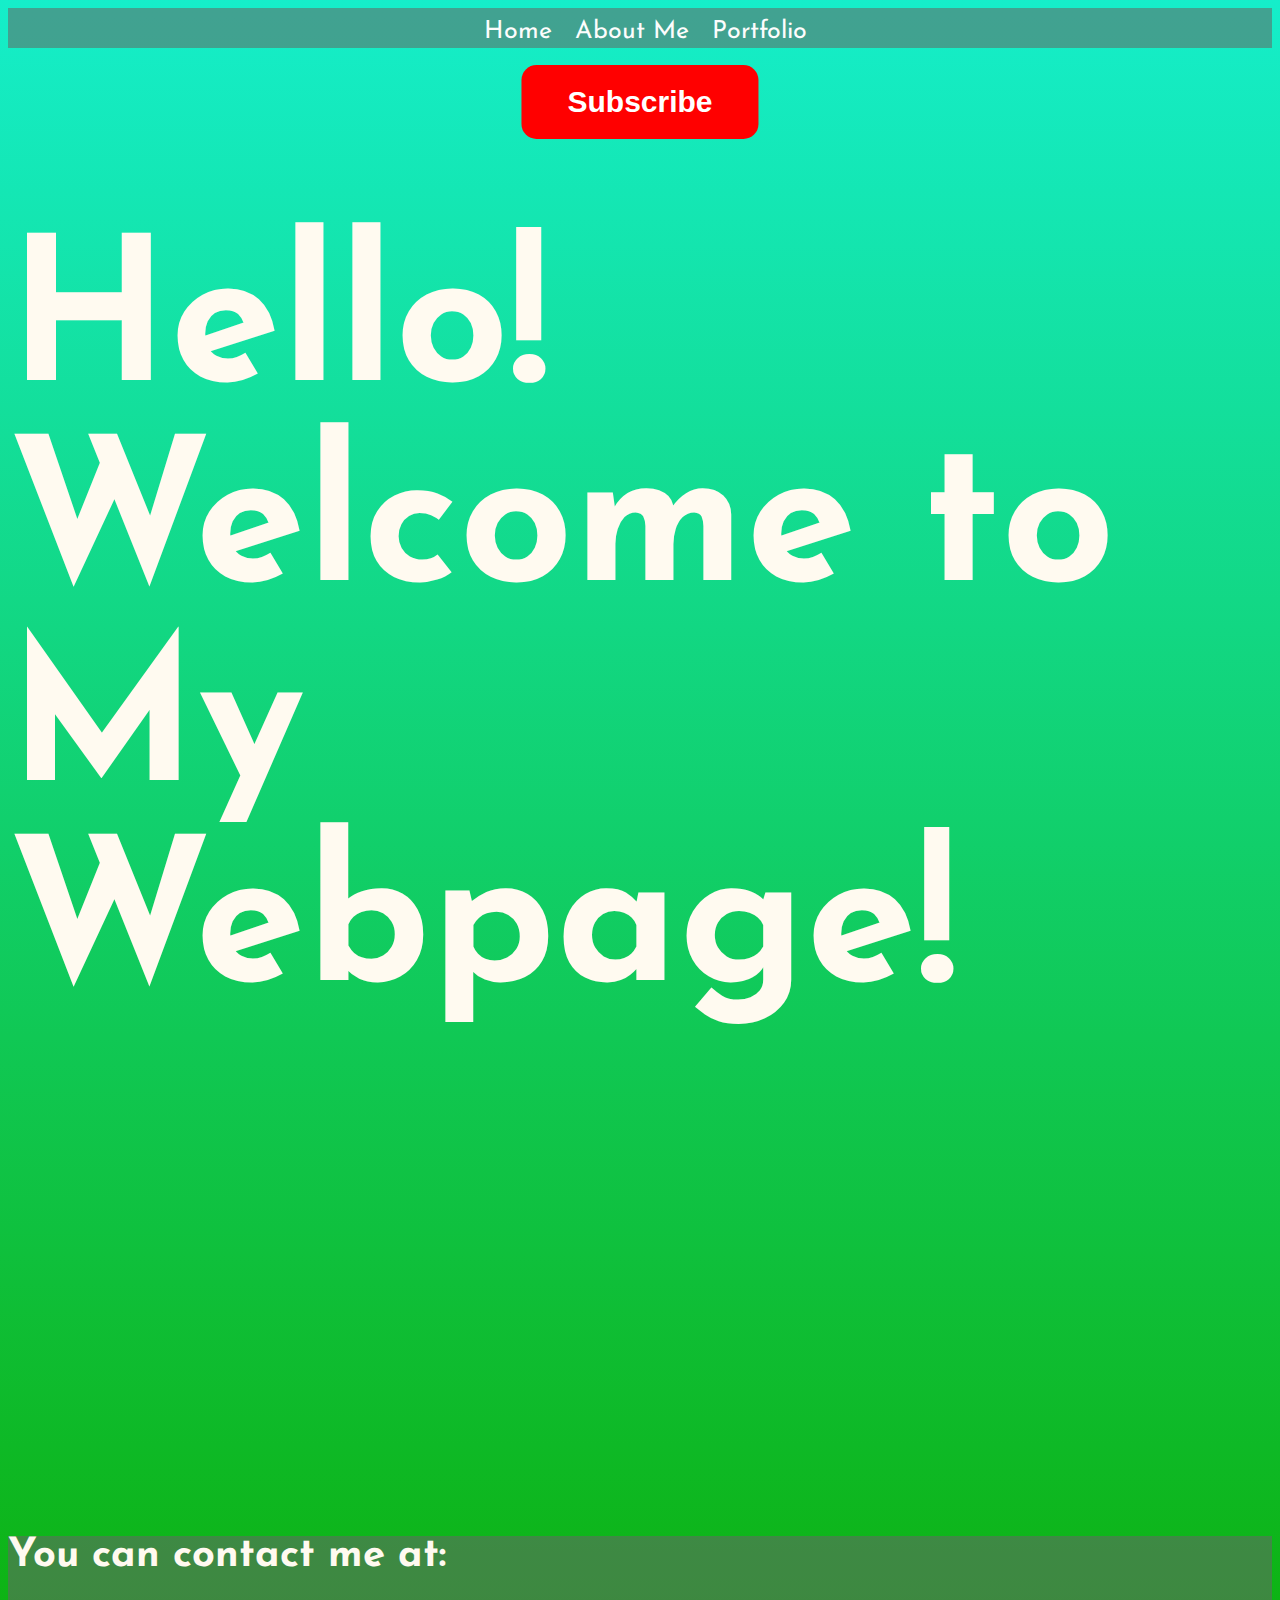
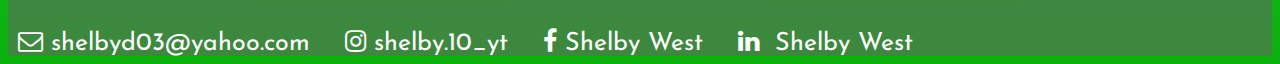
<file: index.html>
<!DOCTYPE html>
<html>
  <head>
    <meta charset="UTF-8">
    <title>Shelby West</title>
    <link rel="stylesheet" href="index.css" media="screen">
    <link rel="preconnect" href="https://fonts.gstatic.com">
    <link href="https://fonts.googleapis.com/css2?family=Josefin+Sans&display=swap" rel="stylesheet">
    <meta name="viewport" content="width=device-width, initial-scale=1">
    <link rel="stylesheet" href="https://cdnjs.cloudflare.com/ajax/libs/font-awesome/4.7.0/css/font-awesome.min.css">
  </head>
  <body>
    <header>
         <!-- navbar -->
     <nav>
        <a href="index.html">Home</a>
        <a href="About.html">About Me</a>
        <a href="portfolio.html">Portfolio</a>
     </nav>
     </header>
    <div class="center-btn">
    <form action="https://www.youtube.com/channel/UCOXMHHxJWjGAOkH-PPsdY1A" target="_blank">
        <button class="button">Subscribe</button>
    </form>
    </div>
    <br>
    <br>
    <br>
    <h1>Hello! Welcome to My Webpage!</h1>
    <div style="text-align:center">
    <iframe width="560" height="315" src="https://www.youtube.com/embed/HDMzqh9HjKM" title="YouTube video player" frameborder="0" allow="accelerometer; autoplay; clipboard-write; encrypted-media; gyroscope; picture-in-picture" allowfullscreen></iframe>
    </div>
        <div class="bottom">
          <h4>You can contact me at:</h4>
          <a href="mailto:shelbyd03@yahoo.com"><i class="fa fa-envelope-o"></i> shelbyd03@yahoo.com</a> &nbsp &nbsp 
          <a href="instagram.com/shelby.10_yt" target="_blank"><i class="fa fa-instagram" aria-hidden="true"></i> shelby.10_yt</a> &nbsp &nbsp 
          <a href="#" target="_blank"><i class="fa fa-facebook-f"></i> Shelby West</a> &nbsp &nbsp
          <a href="https://www.linkedin.com/in/shelby-west-7883a2211/" target="_blank"><i class="fa fa-linkedin" aria-hidden="true"></i>&nbsp Shelby West</a>
        </div>
    </header>
  </body>
</html>
</file>
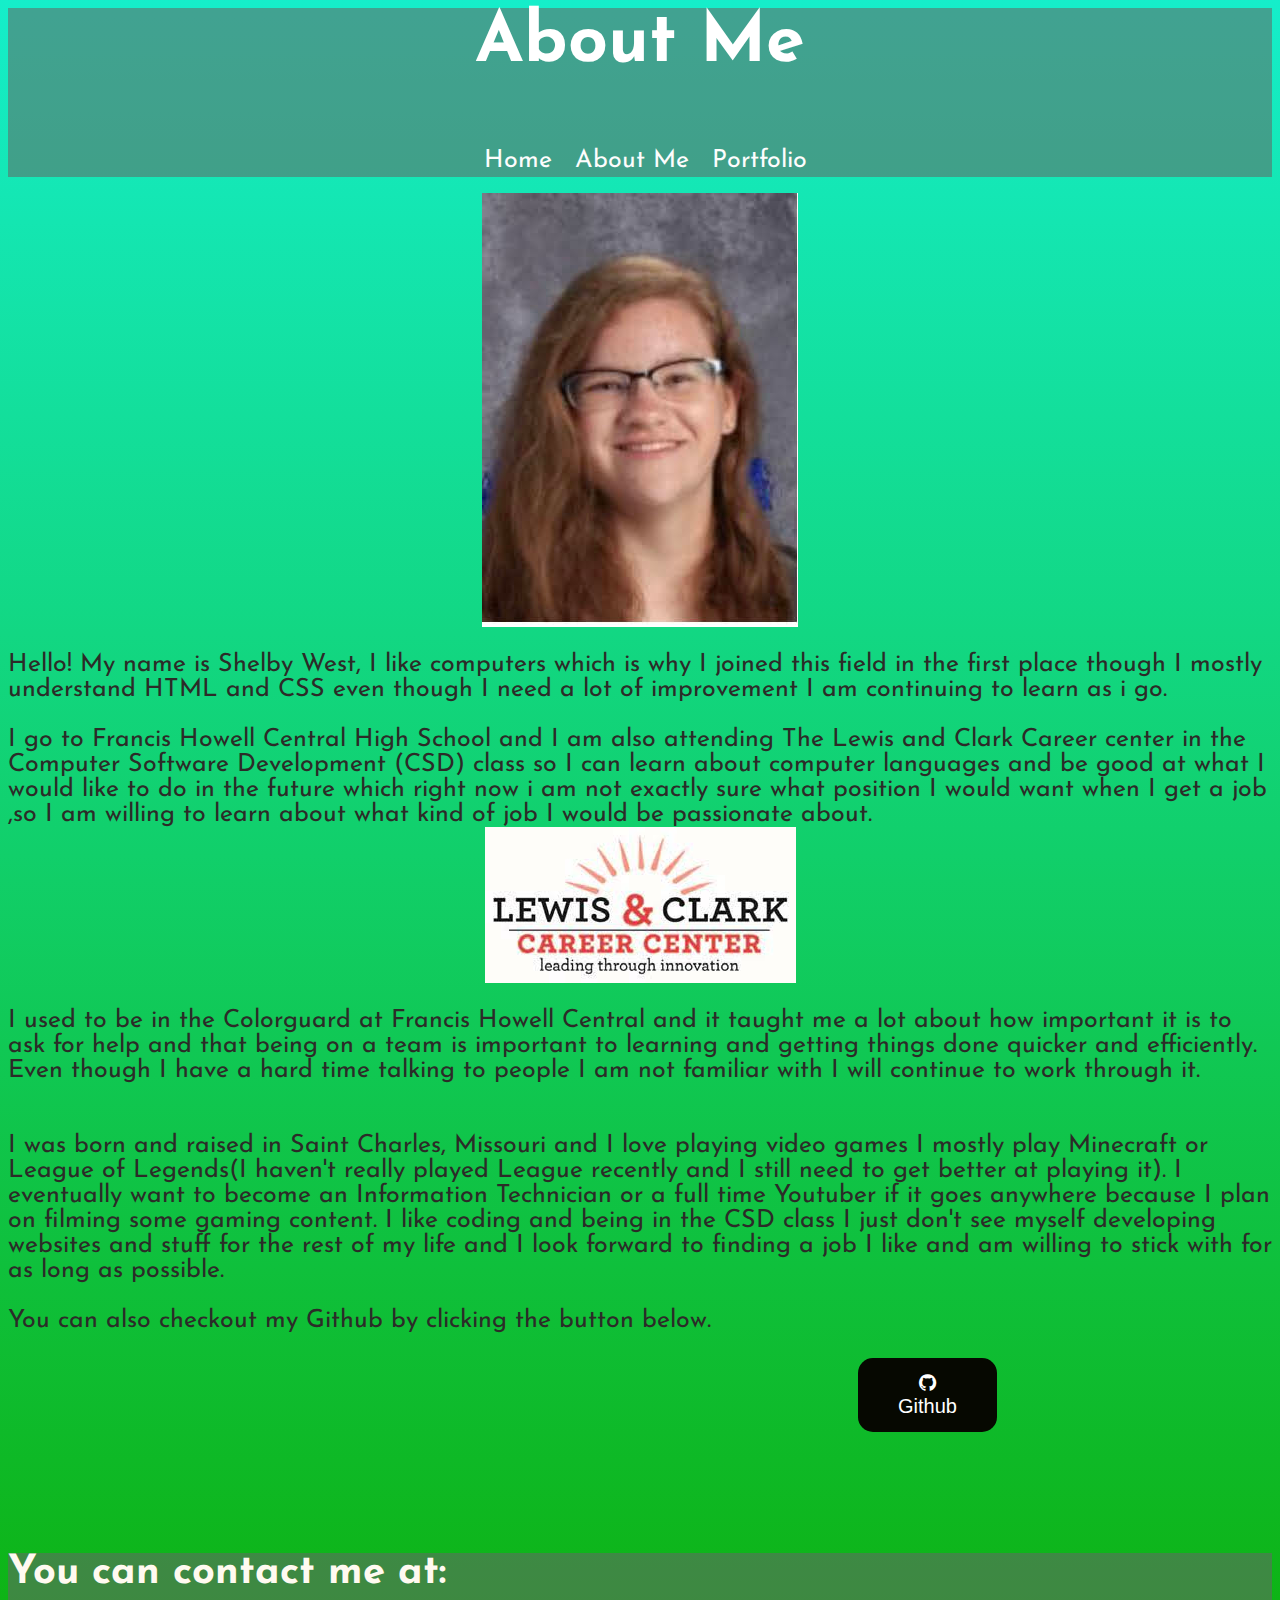
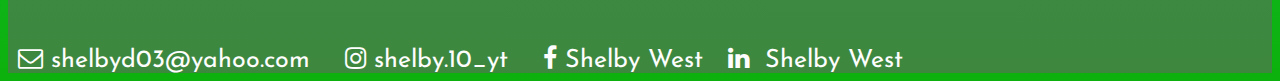
<file: About.html>
<!DOCTYPE html>
<html>
  <head>
    <meta charset="UTF-8">
    <link rel="stylesheet" href="index.css">
    <link rel="preconnect" href="https://fonts.gstatic.com">
    <link href="https://fonts.googleapis.com/css2?family=Josefin+Sans&display=swap" rel="stylesheet">
    <meta name="viewport" content="width=device-width, initial-scale=1">
    <link rel="stylesheet" href="https://cdnjs.cloudflare.com/ajax/libs/font-awesome/4.7.0/css/font-awesome.min.css">
    <title>About Me</title>
  </head>
  <body>
      <header>
        <h2>About Me</h2>
      <!-- navbar -->
     <nav>
        <a href="index.html">Home</a>
        <a href="About.html">About Me</a>
        <a href="portfolio.html">Portfolio</a>
     </nav>
    </header>
    <br>
    <!--info-->
    <img src="IMG_0755.jpg" alt="me" class="center">
    <p>
      Hello! My name is Shelby West, I like computers which is why I joined this field in the first place though I mostly understand HTML and CSS even though I need a lot of improvement I am continuing to learn as i go.<br>
     <br>
      I go to Francis Howell Central High School and I am also attending The Lewis and Clark Career center in the Computer Software Development (CSD) class so I can learn about computer languages and be good at what I would like to do in the future
      which right now i am not exactly sure what position I would want when I get a job ,so I am willing to learn about what kind of job I would be passionate about.<br> 
      <img src="download.jpeg" alt="Lewis and Clark" class="center">
      <br>
      I used to be in the Colorguard at Francis Howell Central and it taught me a lot about how important it is to ask for help and that being on a team is important to learning and getting things done quicker and efficiently. Even though I have a hard time talking to people I am not familiar with I will continue to work through it.<br>
      <br>
      <br>

      I was born and raised in Saint Charles, Missouri and I love playing video games I mostly play Minecraft or League of Legends(I haven't really played League recently and I still need to get better at playing it). I eventually want to become an Information Technician or a full time Youtuber if it goes anywhere because I plan on filming some gaming content.
      I like coding and being in the CSD class I just don't see myself developing websites and stuff for the rest of my life and I look forward to finding a job I like and am willing to stick with for as long as possible.<br>
      <br>
      You can also checkout my Github by clicking the button below.
    <form action=https://github.com/shelby778 target="_blank">
        <button class="button-2"><i class="fa fa-github"></i>Github</button>
    <br>
    <br>
    <br>
    <div class="bottom">
      <h4>You can contact me at:</h4>
          <a href="mailto:shelbyd03@yahoo.com"><i class="fa fa-envelope-o"></i> shelbyd03@yahoo.com</a> &nbsp &nbsp 
          <a href="#" target="_blank"><i class="fa fa-instagram" aria-hidden="true"></i> shelby.10_yt</a> &nbsp &nbsp 
          <a href="#" target="_blank"><i class="fa fa-facebook-f"></i> Shelby West</a> &nbsp
          <a href="https://www.linkedin.com/in/shelby-west-7883a2211/" target="_blank"><i class="fa fa-linkedin" aria-hidden="true"></i>&nbsp Shelby West</a>
      </div>
  </body>
</html>
</file>
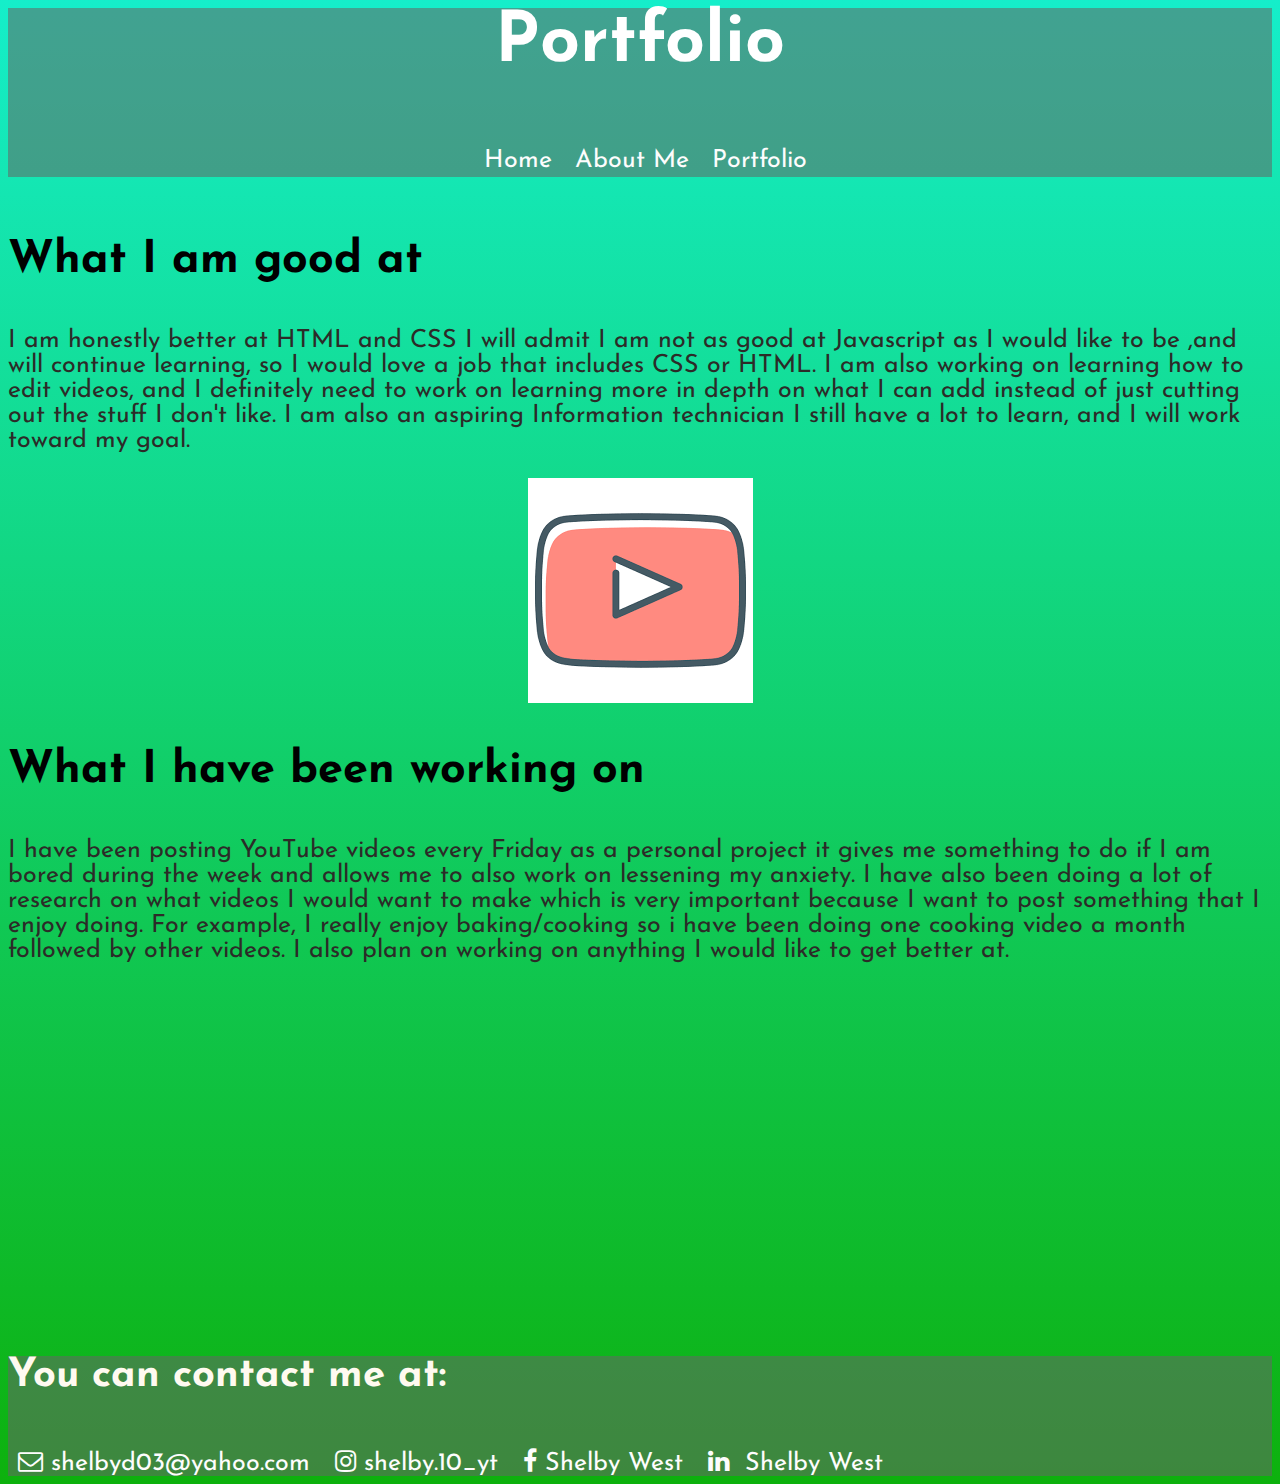
<file: portfolio.html>
<html>
  <head>
    <meta charset="UTF-8">
    <title>Portfolio</title>
    <link rel="stylesheet" href="index.css">
    <link rel="preconnect" href="https://fonts.gstatic.com">
    <link href="https://fonts.googleapis.com/css2?family=Josefin+Sans&display=swap" rel="stylesheet">
    <meta name="viewport" content="width=device-width, initial-scale=1">
    <link rel="stylesheet" href="https://cdnjs.cloudflare.com/ajax/libs/font-awesome/4.7.0/css/font-awesome.min.css">
  </head>
  <body>
    <header>
      <h2>Portfolio</h2>
     <nav>
        <a href="index.html">Home</a>
        <a href="About.html">About Me</a>
        <a href="portfolio.html">Portfolio</a>
     </nav>
    </header>
    <br>
    <!--Info-->
    <h3>What I am good at</h3>
      <p>
        I am honestly better at HTML and CSS I will admit I am not as good at Javascript as I would like to be ,and will continue learning, so I would love a job that includes CSS or HTML.
        I am also working on learning how to edit videos, and I definitely need to work on learning more in depth on what I can add instead of just cutting out the stuff I don't like. I am also an aspiring Information technician
        I still have a lot to learn, and I will work toward my goal.
      </p>
        <img src ="images.png" alt="youtube" class="center">
    <h3>What I have been working on</h3>
      <p>
        I have been posting YouTube videos every Friday as a personal project it gives me something to do if I am bored during the week and allows me to also work on lessening my anxiety.
        I have also been doing a lot of research on what videos I would want to make which is very important because I want to post something that I enjoy doing. 
        For example, I really enjoy baking/cooking so i have been doing one cooking video a month followed by other videos. I also plan on working on anything I would like to get better at.
      </p>
      <div style="text-align:center">
      <iframe src="https://www.youtube.com/embed/vlpN2PvX-04" title="YouTube video player" frameborder="0" allow="accelerometer; autoplay; clipboard-write; encrypted-media; gyroscope; picture-in-picture" allowfullscreen></iframe>
      </div>
      <div class="bottom">
        <h4>You can contact me at:</h4>
          <a href="mailto:shelbyd03@yahoo.com"><i class="fa fa-envelope-o"></i> shelbyd03@yahoo.com</a> &nbsp
          <a href="#" target="_blank"><i class="fa fa-instagram" aria-hidden="true"></i> shelby.10_yt</a> &nbsp 
          <a href="#" target="_blank"><i class="fa fa-facebook-f"></i> Shelby West</a> &nbsp
          <a href="https://www.linkedin.com/in/shelby-west-7883a2211/" target="_blank"><i class="fa fa-linkedin" aria-hidden="true"></i>&nbsp Shelby West</a>
      </div>
  </body>
</html>
</file>
<file: index.css>
header{
    text-align:center;
    font-size:40px;
    background-color: rgba(101, 102, 101, 0.555);
    text-decoration: none;
}

h2{
    font-size:70px;
    color:rgb(255, 255, 255);
    margin-top:0;
}

body{
    background:linear-gradient(to bottom, rgb(21, 238, 202),rgb(13, 177, 13));
    font-family: 'Josefin Sans', sans-serif;
}

a{
    font-size:25px;
    text-decoration:none;
    color:rgb(253, 253, 253);
    margin-left:10px;
}

a:hover{
   color: rgb(11, 252, 212);
}

.center{
    display: block;
    margin-left: auto;
    margin-right: auto;
}

.bottom{
    background-color: rgba(101, 102, 101, 0.555);
    bottom:20%;
}

h3{
    color:rgb(0, 0, 0);
    font-size:45px;
}

h4{
    font-size:40px;
    color:floralwhite
}

p{
    color:rgb(44, 43, 40);
}

.button:hover {
    background-color:rgb(160, 31, 31)
}

.button-2:hover{
    background-color:rgb(24, 136, 136)
}
/* Mobile Devices */
@media only screen and (max-width:480px){
    .center-btn{
        margin:0;
        margin: 0;
        position: absolute;
        top:7%;
        left: 30%;
    }
    p{
        -webkit-flex:1 1 auto;
        flex:1 1 auto;
        font-size:20px;
    }
    iframe{
        width:465px;
        height:225px;
    }
    .button-2{
        background-color:rgb(6, 8, 1);
        border:none;
        border-radius:15px;
        color:white;
        text-align:center;
        text-decoration:none;
        display:block;
        font-size:20px;
        margin:20px 140px;
        cursor:pointer;
        padding:14px 40px; 
    }
    .bottom{
        display:-webkit-flex;
        display:flex;
        -webkit-flex-flow:column;
        flex-flow:column;
    }

    h1{
        font-size:90px;
        color:floralwhite;
    }
    .button{
        background-color:red;
        border:none;
        border-radius: 15px;
        color:white;
        text-align:center;
        text-decoration:none;
        display:block;
        font-size:25px;
        margin:2px 2px;
        cursor:pointer;
        padding:15px 35px;
        font-weight:bold;
    }

    .dark-mode{
        background-color:black;
        color:white;
    }
}

/* Tablet and Desktop Devices */
@media only screen and (min-width:481px){
    .center-btn{
        margin: 0;
        position: absolute;
        top:25%;
        left: 50%;
        transform: translate(-50%, -200%);
    }
    p{
        font-size:25px;
    }
    iframe{
        width:560px;
        height:315px;
    }
    .button-2{
        background-color:rgb(6, 8, 1);
        border:none;
        border-radius: 15px;
        color:white;
        text-align:center;
        text-decoration:none;
        display:block;
        font-size:20px;
        margin:20px 850px;
        cursor:pointer;
        padding:14px 40px; 
    }

    h1{
        font-size:200px;
        color:floralwhite;
    }

    .button{
        background-color:red;
        border:none;
        border-radius: 15px;
        color:white;
        text-align:center;
        text-decoration:none;
        display:block;
        font-size:30px;
        margin:4px 2px;
        cursor:pointer;
        padding:20px 46px;
        font-weight:bold;
    }
}
</file>
